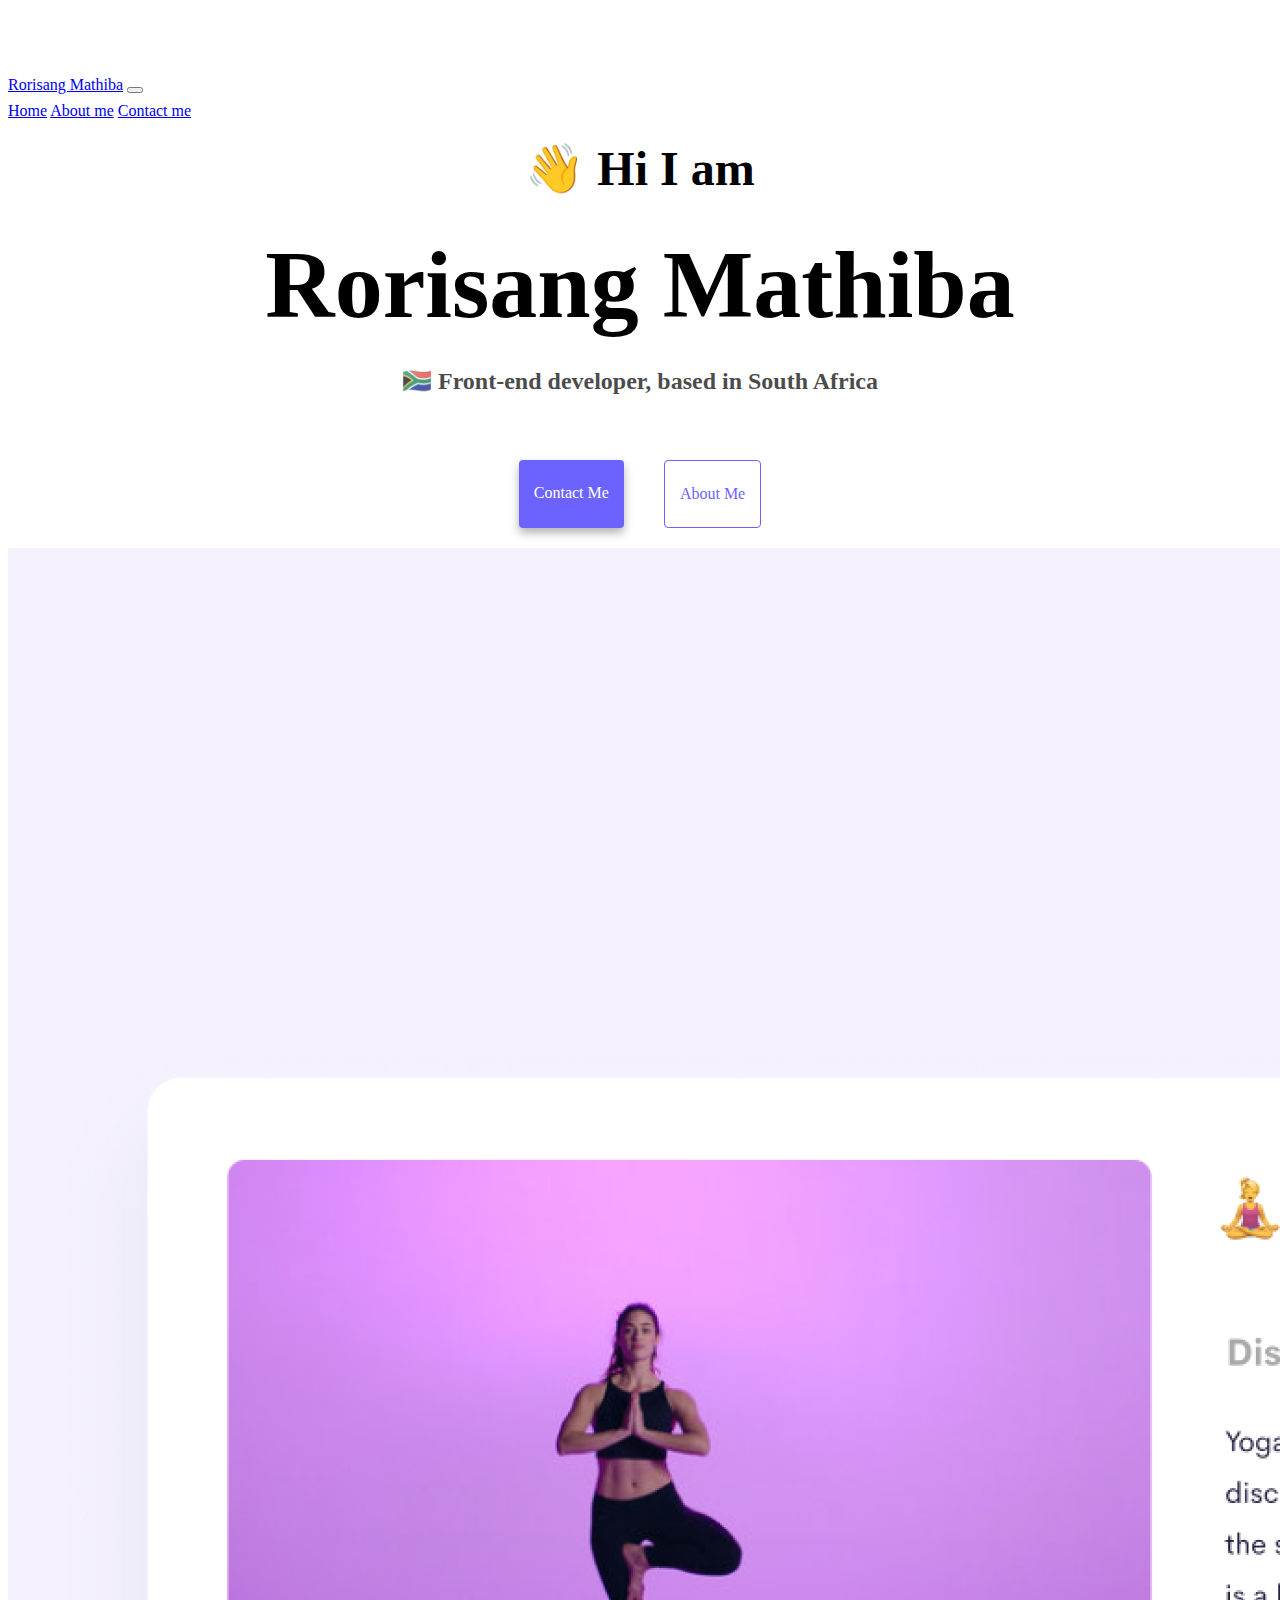
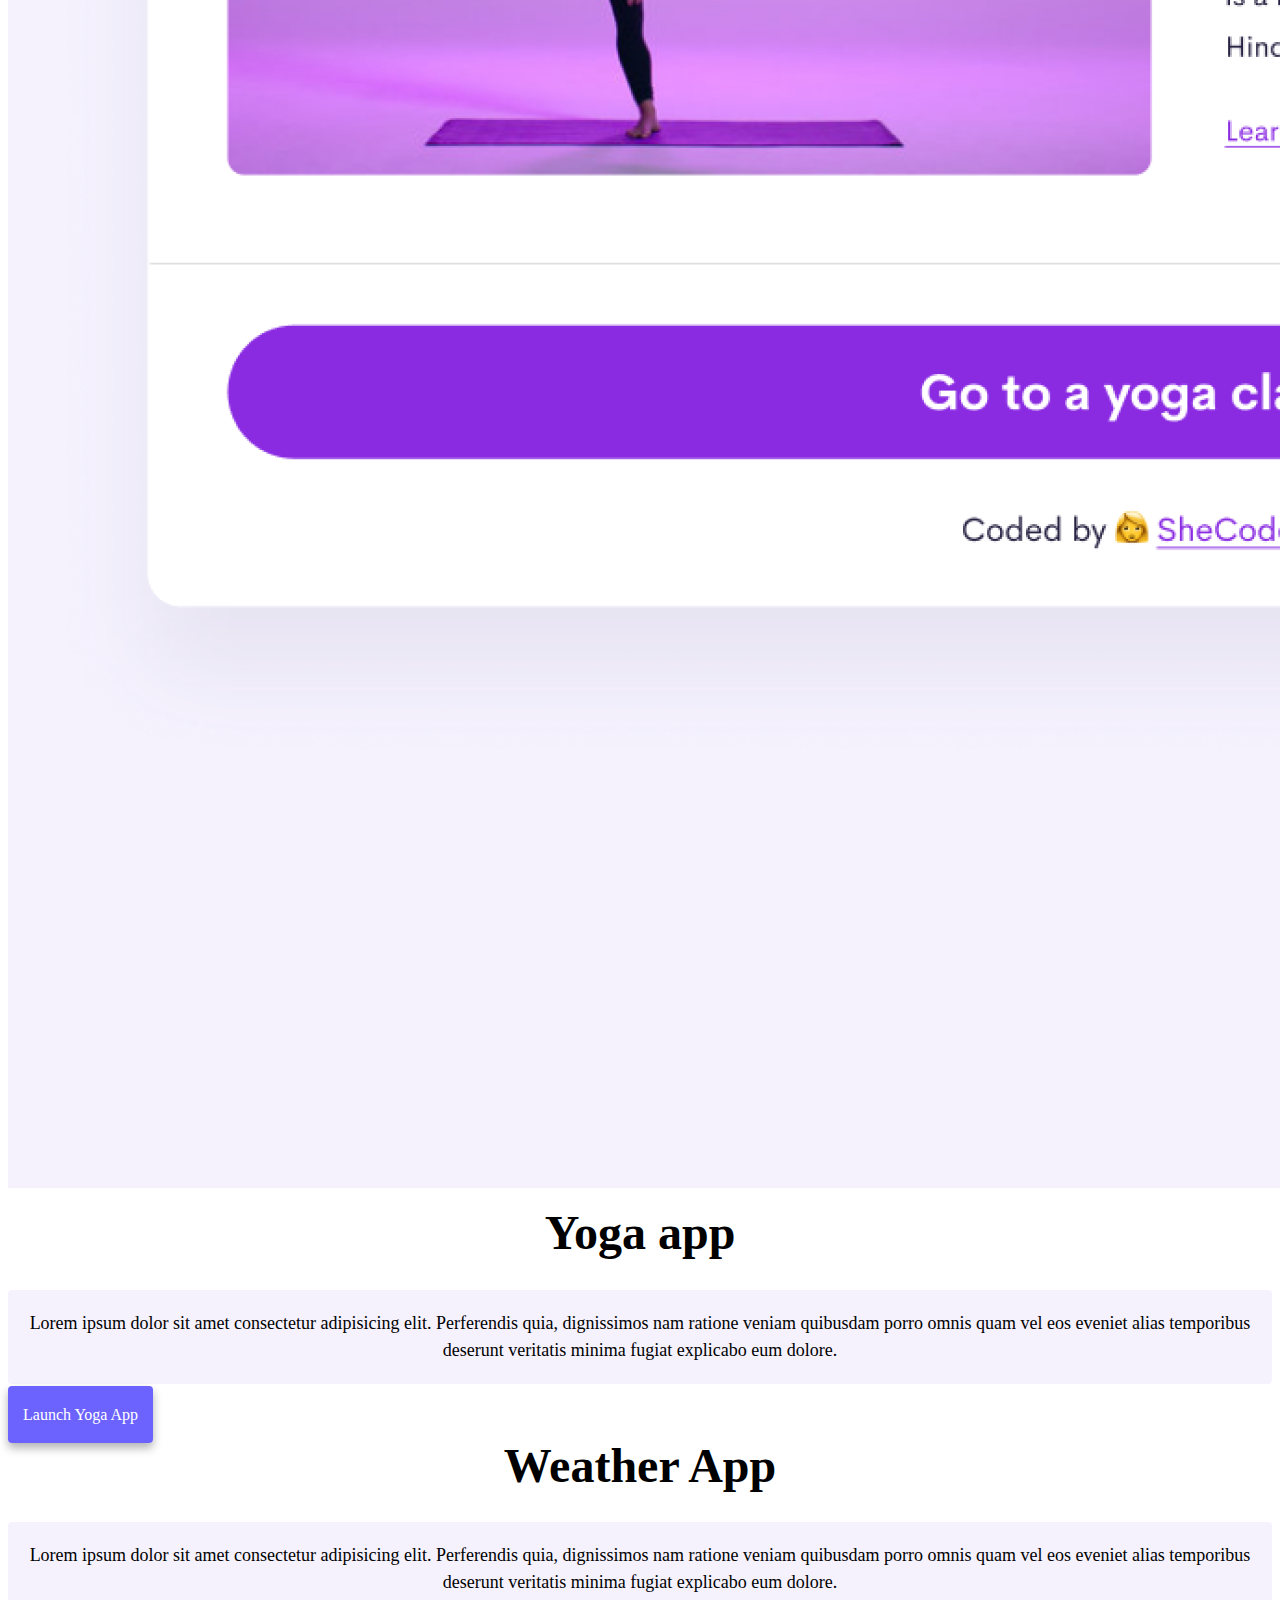
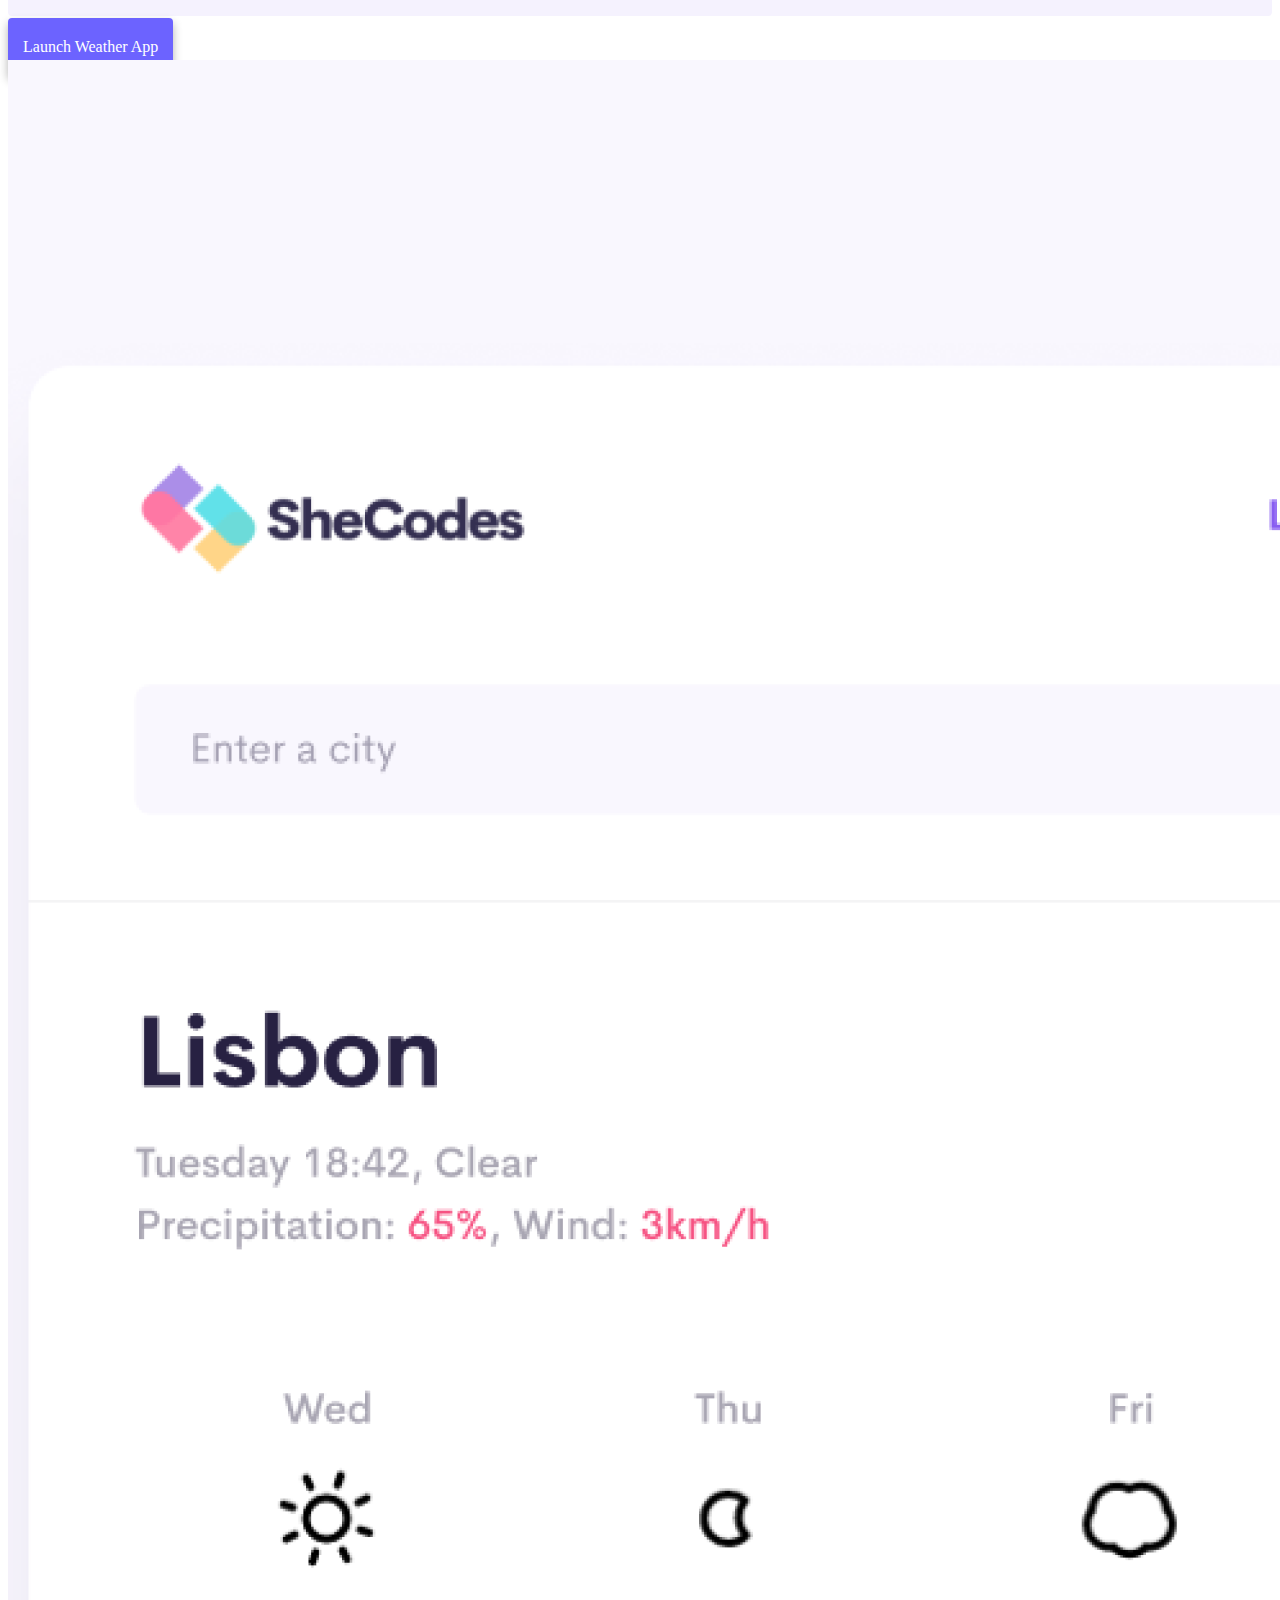
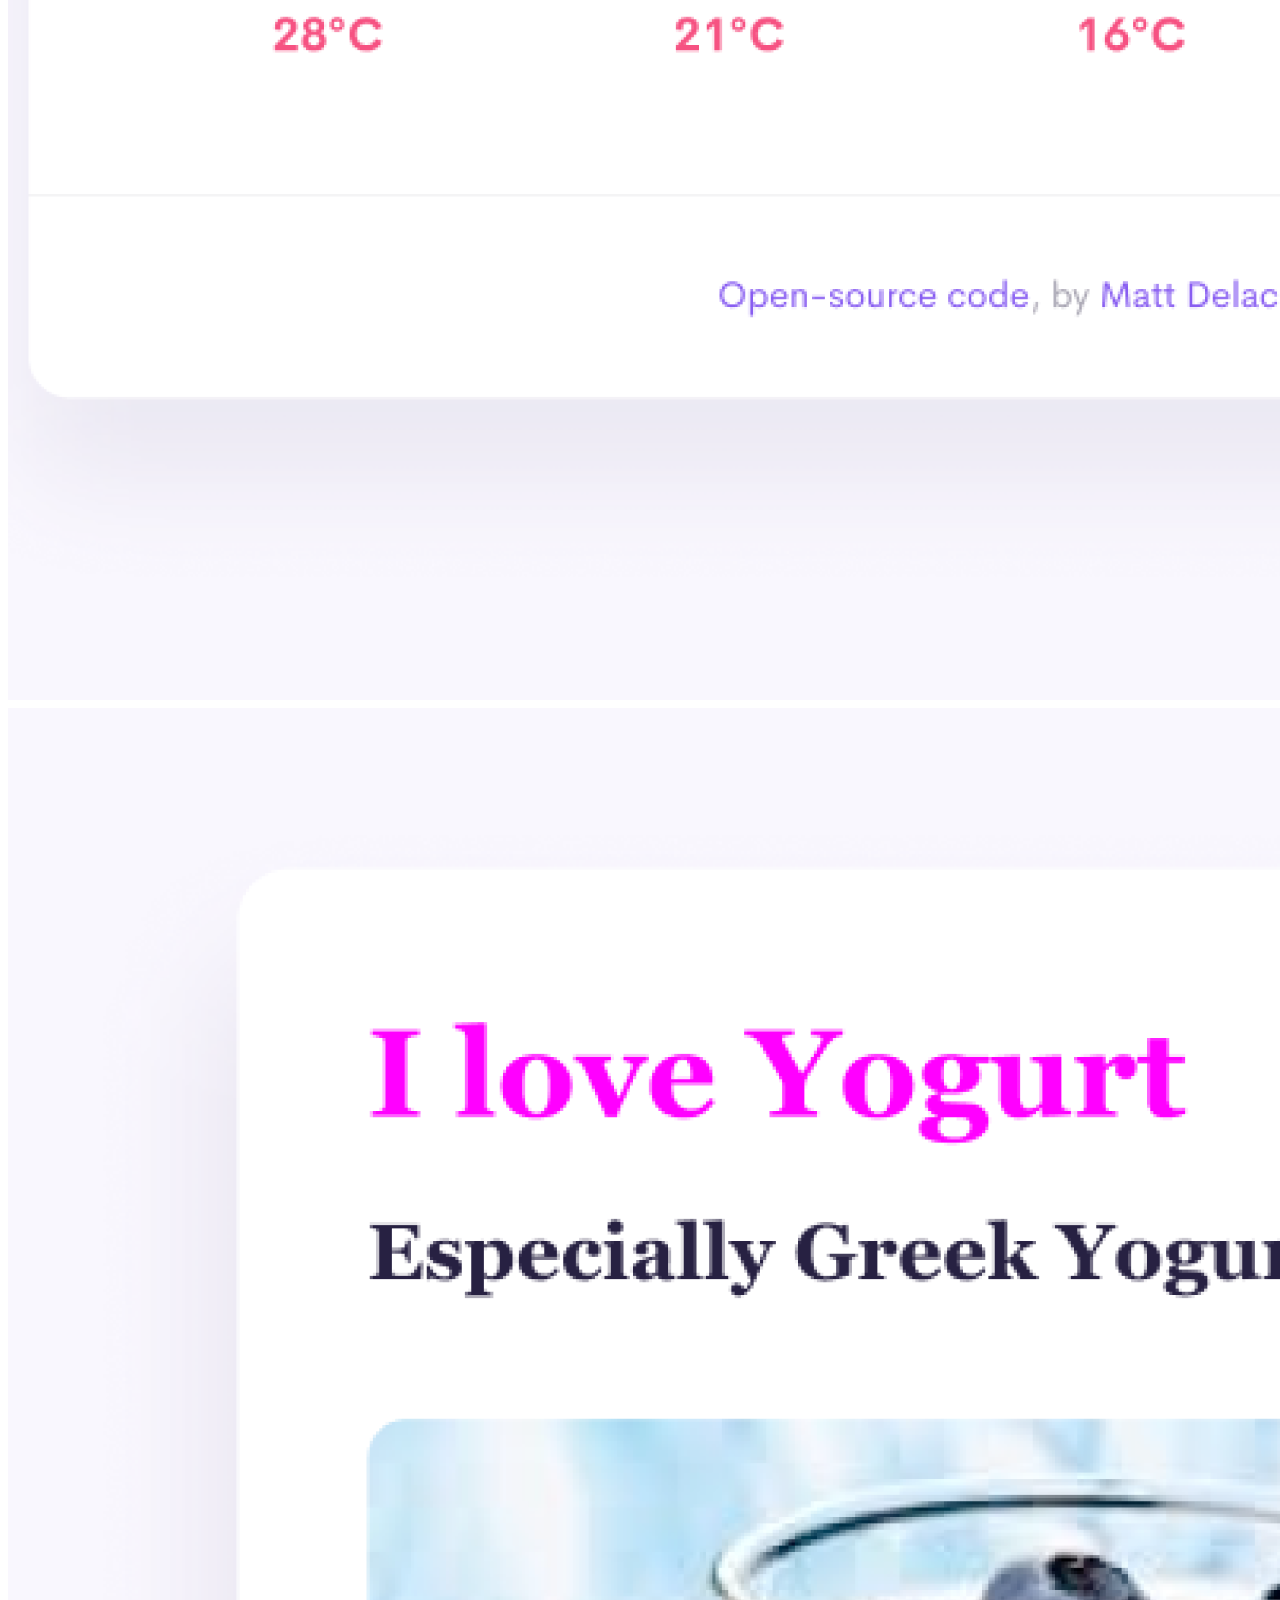
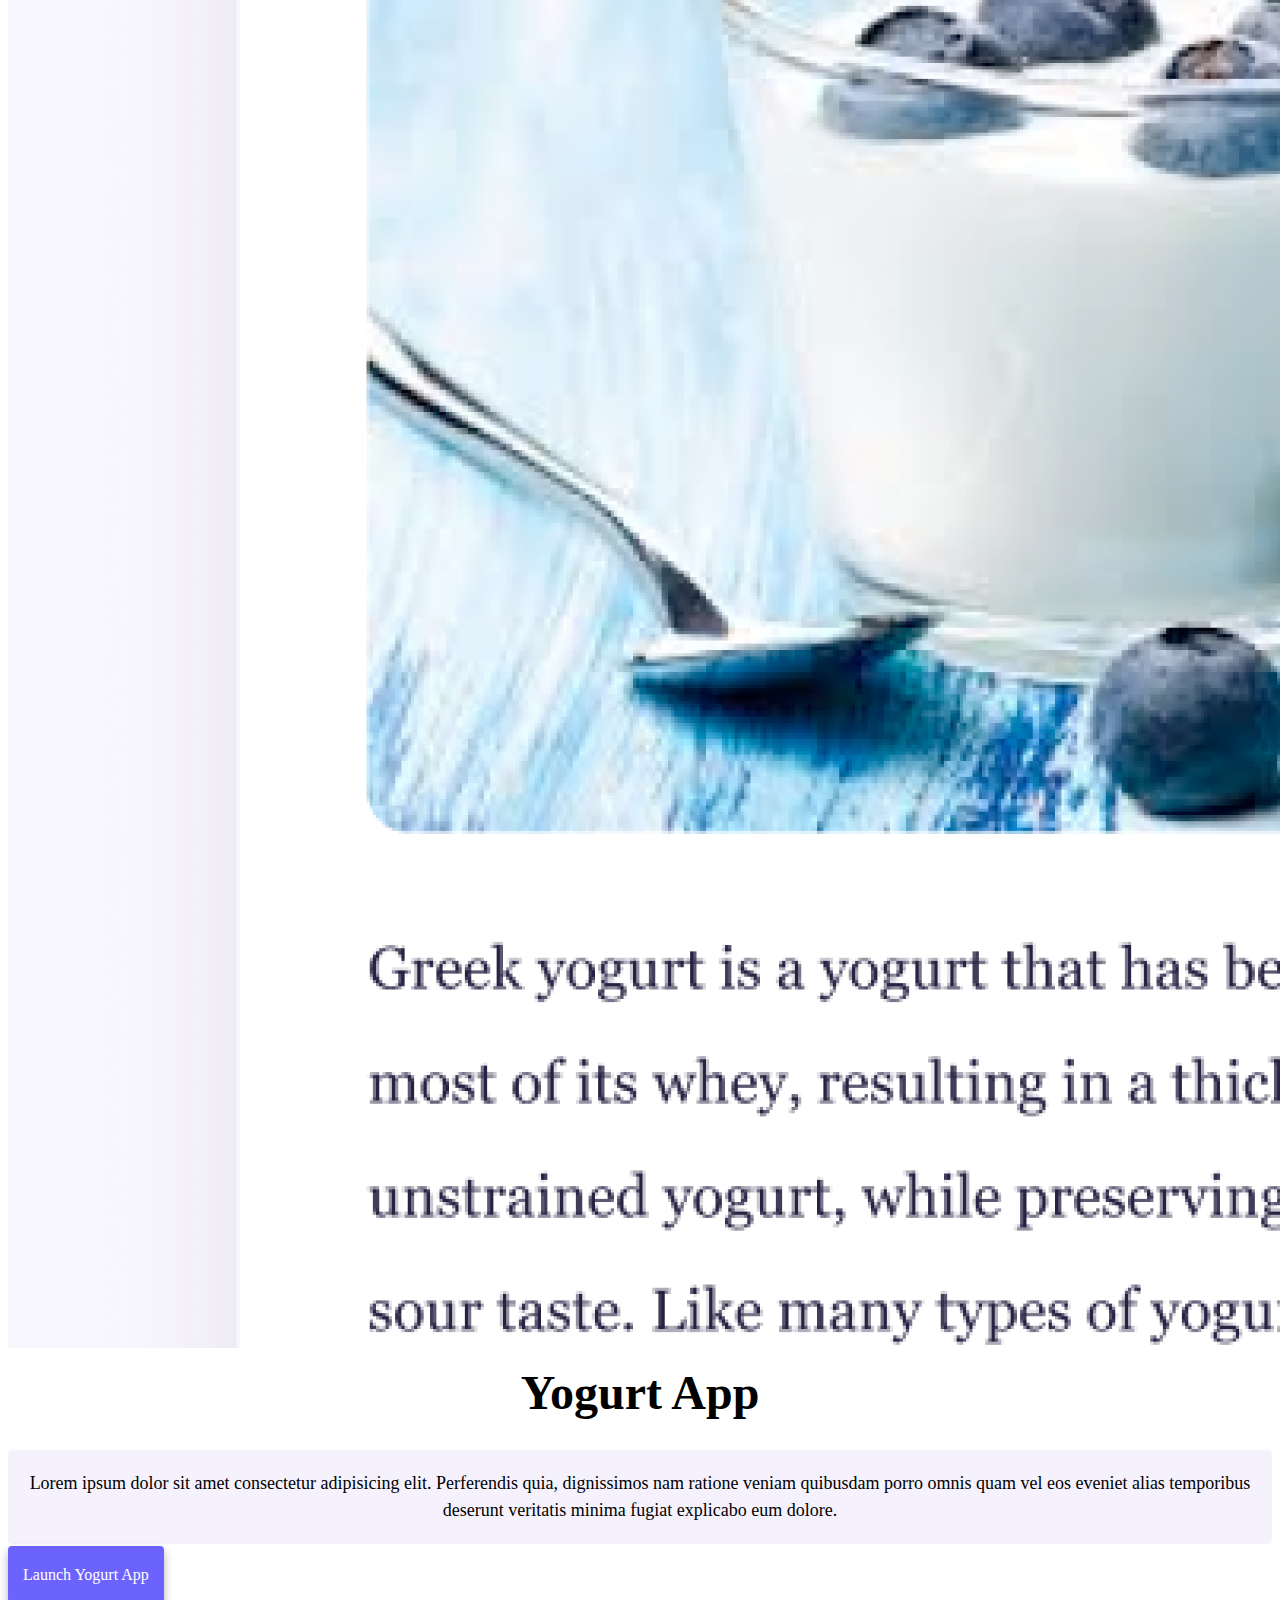
<file: index.html>
<!DOCTYPE html>
<html lang="en">
  <head>
    <meta charset="UTF-8" />
    <meta http-equiv="X-UA-Compatible" content="IE=edge" />
    <meta name="viewport" content="width=device-width, initial-scale=1.0" />
    <title>Front-end Developer - Rorisang Mathiba</title>
    <meta
      name="description"
      content="Rorisang Mathiba is a front-end Developer based in South Africa, these are her projects."
    />
    <link rel="stylesheet" href="style.css" />
    <link
      href="https://cdn.jsdelivr.net/npm/bootstrap@5.3.5/dist/css/bootstrap.min.css"
      rel="stylesheet"
      integrity="sha384-SgOJa3DmI69IUzQ2PVdRZhwQ+dy64/BUtbMJw1MZ8t5HZApcHrRKUc4W0kG879m7"
      crossorigin="anonymous"
    />
    <script
      src="https://cdn.jsdelivr.net/npm/bootstrap@5.3.5/dist/js/bootstrap.bundle.min.js"
      integrity="sha384-k6d4wzSIapyDyv1kpU366/PK5hCdSbCRGRCMv+eplOQJWyd1fbcAu9OCUj5zNLiq"
      crossorigin="anonymous"
    ></script>
  </head>
  <body>
    <nav class="navbar navbar-expand-lg navbar-light bg-light fixed-top">
      <div class="container-fluid">
        <a class="navbar-brand" href="index.html">Rorisang Mathiba</a>
        <button
          class="navbar-toggler"
          type="button"
          data-bs-toggle="collapse"
          data-bs-target="#navbarNavAltMarkup"
          aria-controls="navbarNavAltMarkup"
          aria-expanded="false"
          aria-label="Toggle navigation"
        >
          <span class="navbar-toggler-icon"></span>
        </button>
        <div class="collapse navbar-collapse" id="navbarNavAltMarkup">
          <div class="navbar-nav">
            <a class="nav-link active" aria-current="page" href="#">Home</a>
            <a class="nav-link" href="#">About me</a>
            <a class="nav-link" href="#">Contact me</a>
          </div>
        </div>
      </div>
    </nav>

    <h2 class="text-center">👋 Hi I am</h2>
    <h1 class="text-center">Rorisang Mathiba</h1>
    <h3 class="text-center">🇿🇦 Front-end developer, based in South Africa</h3>
    <div class="navigation-links">
      <a href="about.html#contact" class="contact-link">Contact me</a>
      <a href="about.html" class="about-link">About me</a>
    </div>
    <div class="container">
      <div class="row">
        <div class="col-md-6">
          <img
            src="images/yoga.png"
            class="img-fluid rounded d-none d-sm-block"
            alt="Yoga Project"
          />
        </div>
        <div class="col-md-6">
          <h2>Yoga app</h2>
          <p>
            Lorem ipsum dolor sit amet consectetur adipisicing elit. Perferendis
            quia, dignissimos nam ratione veniam quibusdam porro omnis quam vel
            eos eveniet alias temporibus deserunt veritatis minima fugiat
            explicabo eum dolore.
          </p>
          <div class="mt-5">
            <a href="#" class="primary-link" title="Yoga Project"
              >Launch Yoga App</a
            >
          </div>
        </div>
      </div>
      <div class="row mt-5">
        <div class="col-md-6">
          <h2 class="mb-3">Weather App</h2>
          <p>
            Lorem ipsum dolor sit amet consectetur adipisicing elit. Perferendis
            quia, dignissimos nam ratione veniam quibusdam porro omnis quam vel
            eos eveniet alias temporibus deserunt veritatis minima fugiat
            explicabo eum dolore.
          </p>
          <div class="mb-5 mt-5">
            <a href="#" class="primary-link" title="Weather Project"
              >Launch Weather App</a
            >
          </div>
        </div>
        <div class="col-md-6">
          <img
            src="images/weather.png"
            class="img-fluid rounded d-none d-sm-block"
            alt="Weather Project"
          />
        </div>
      </div>
      <div class="row mt-5">
        <div class="col-md-6">
          <img
            src="images/yogurt.png"
            class="img-fluid rounded d-none d-sm-block"
            alt="Yogurt Project"
          />
        </div>
        <div class="col-md-6">
          <h2 class="mb-3">Yogurt App</h2>
          <p>
            Lorem ipsum dolor sit amet consectetur adipisicing elit. Perferendis
            quia, dignissimos nam ratione veniam quibusdam porro omnis quam vel
            eos eveniet alias temporibus deserunt veritatis minima fugiat
            explicabo eum dolore.
          </p>
          <div class="mt-5">
            <a href="#" class="primary-link" title="Yoga Project"
              >Launch Yogurt App</a
            >
          </div>
        </div>
      </div>
    </div>
  </body>
</html>
</file>
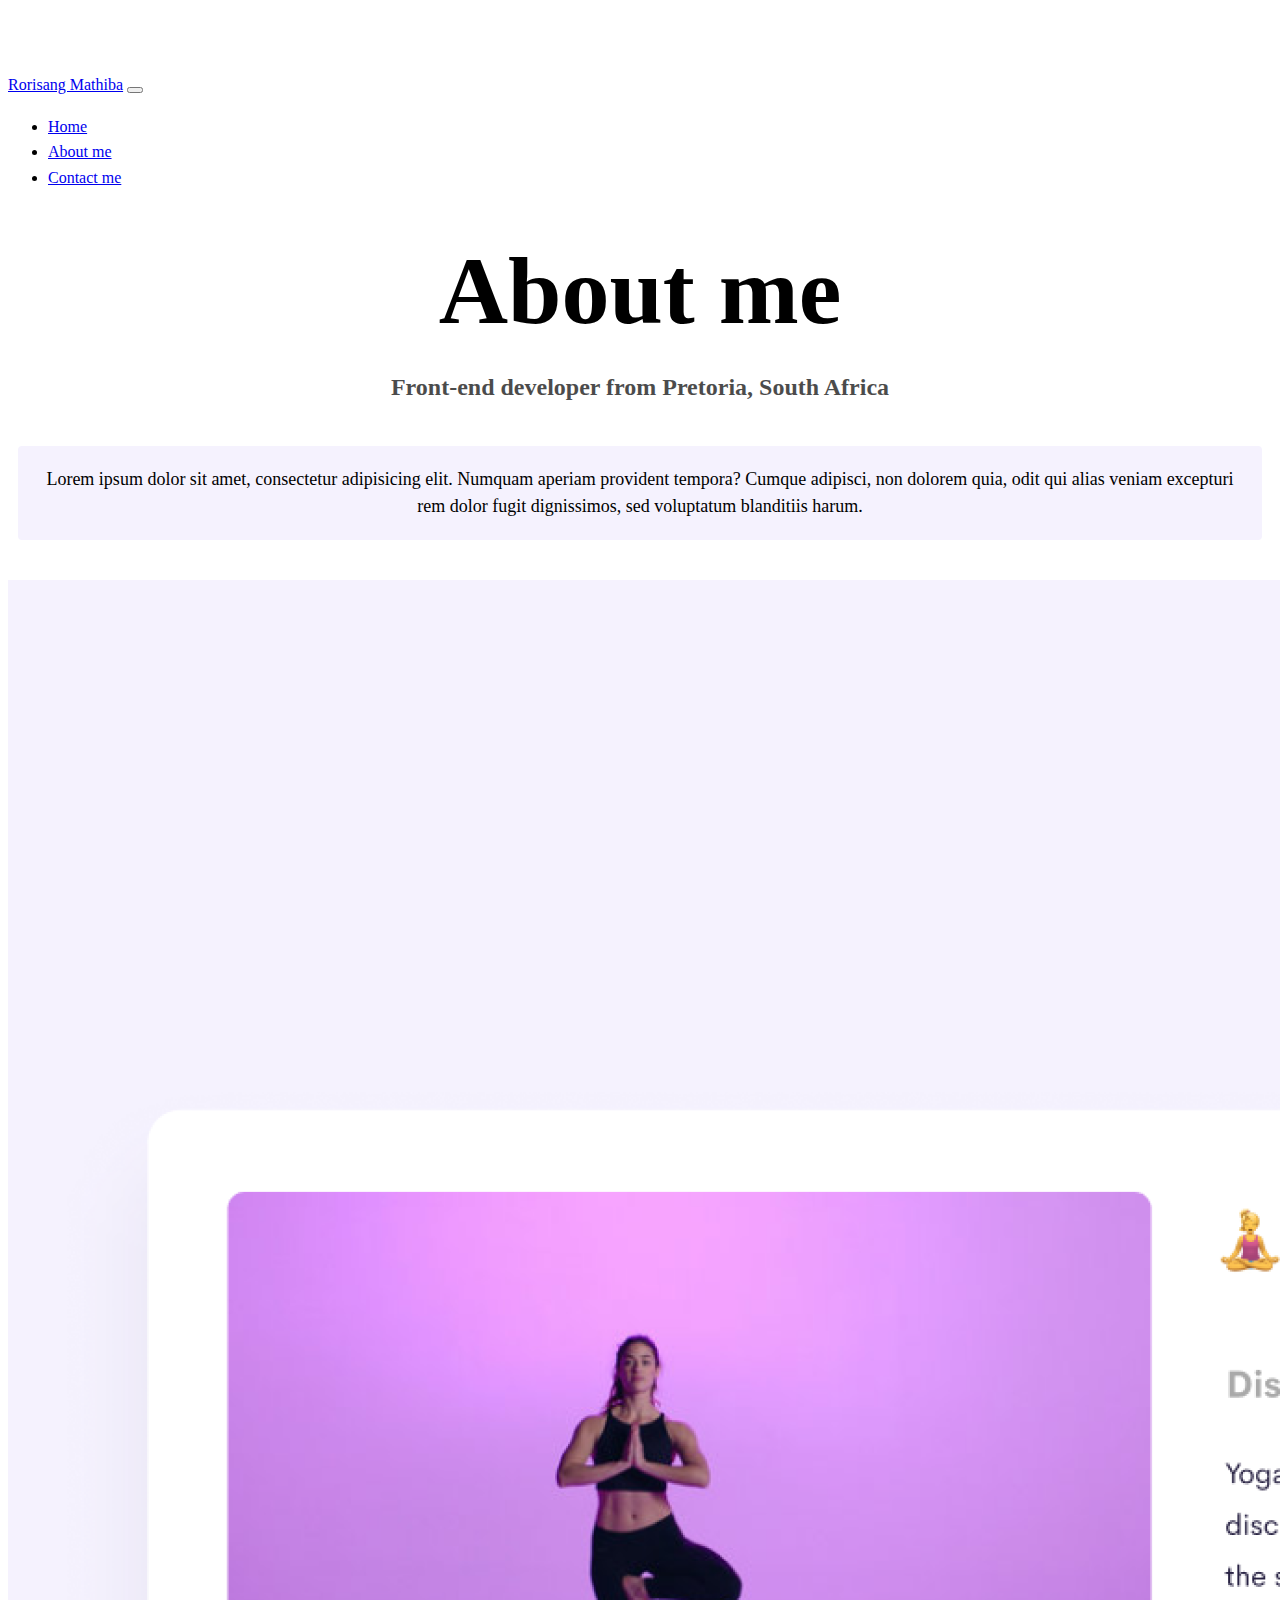
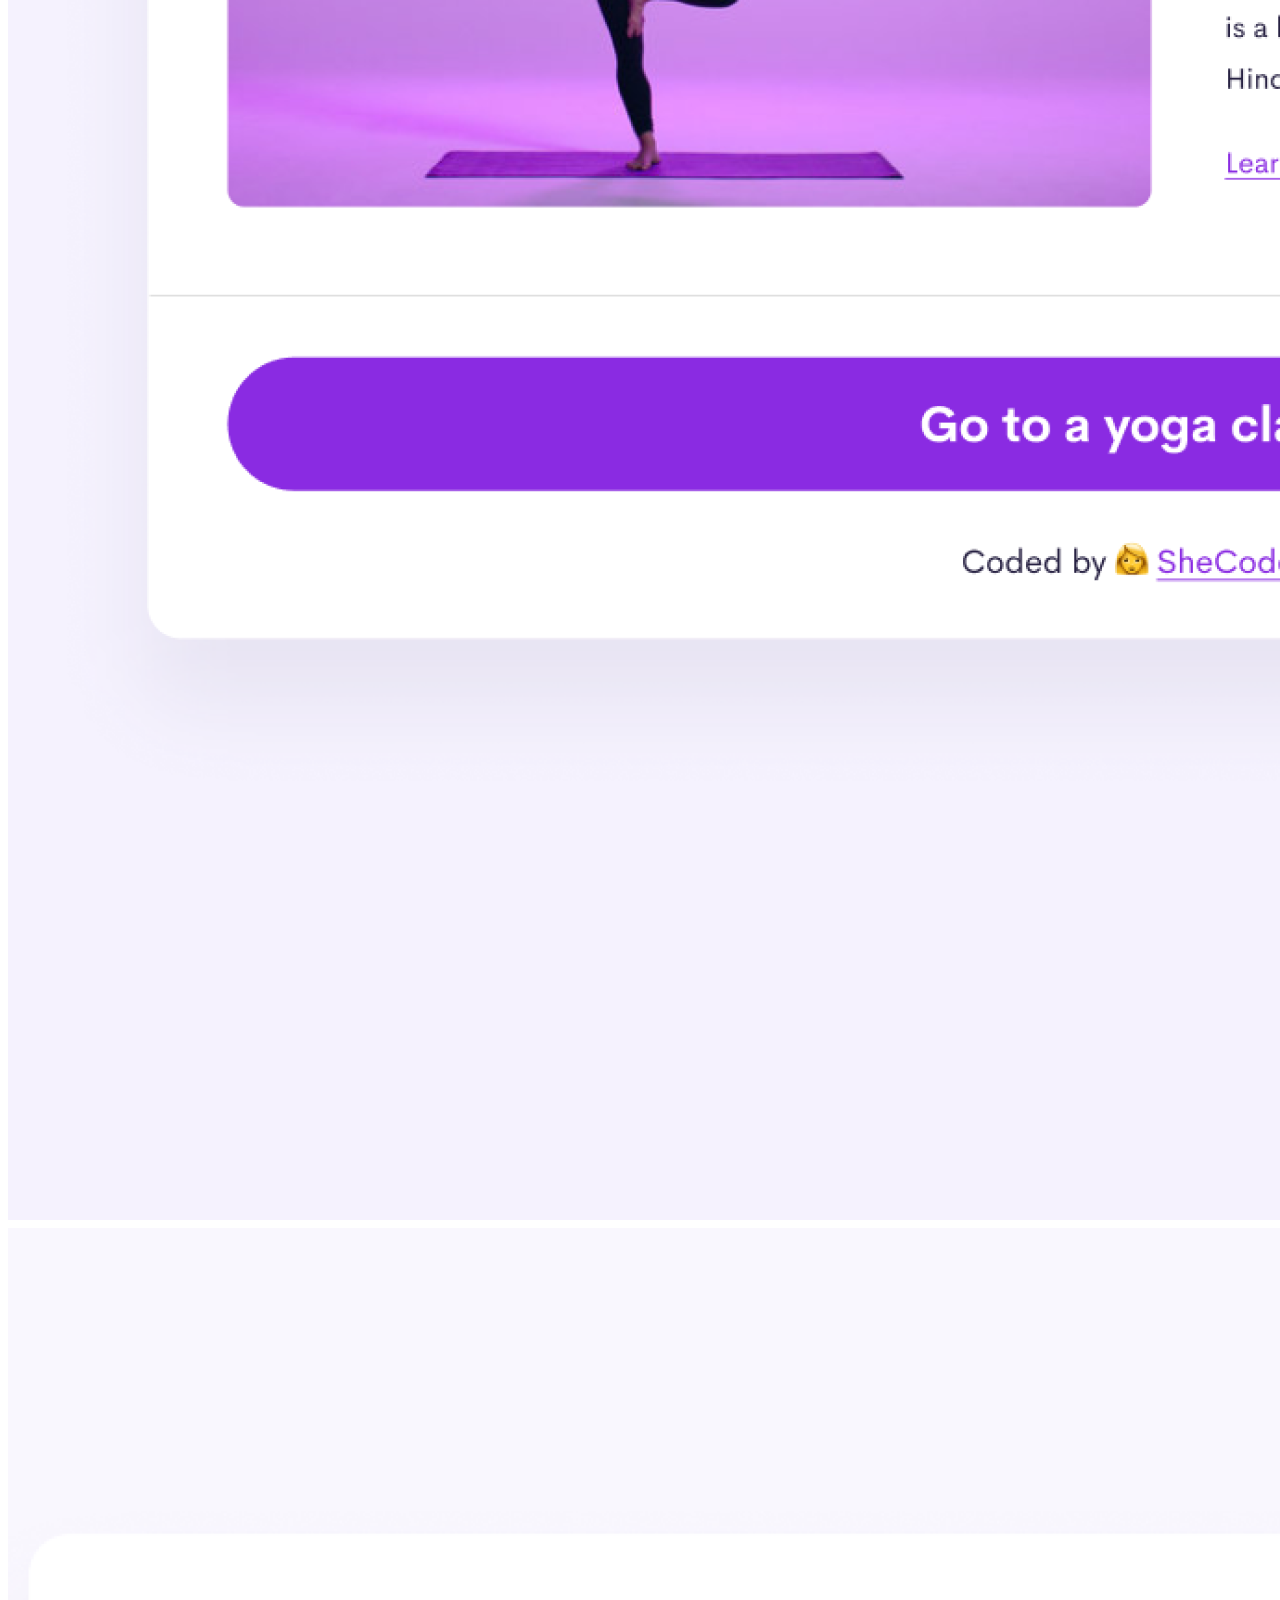
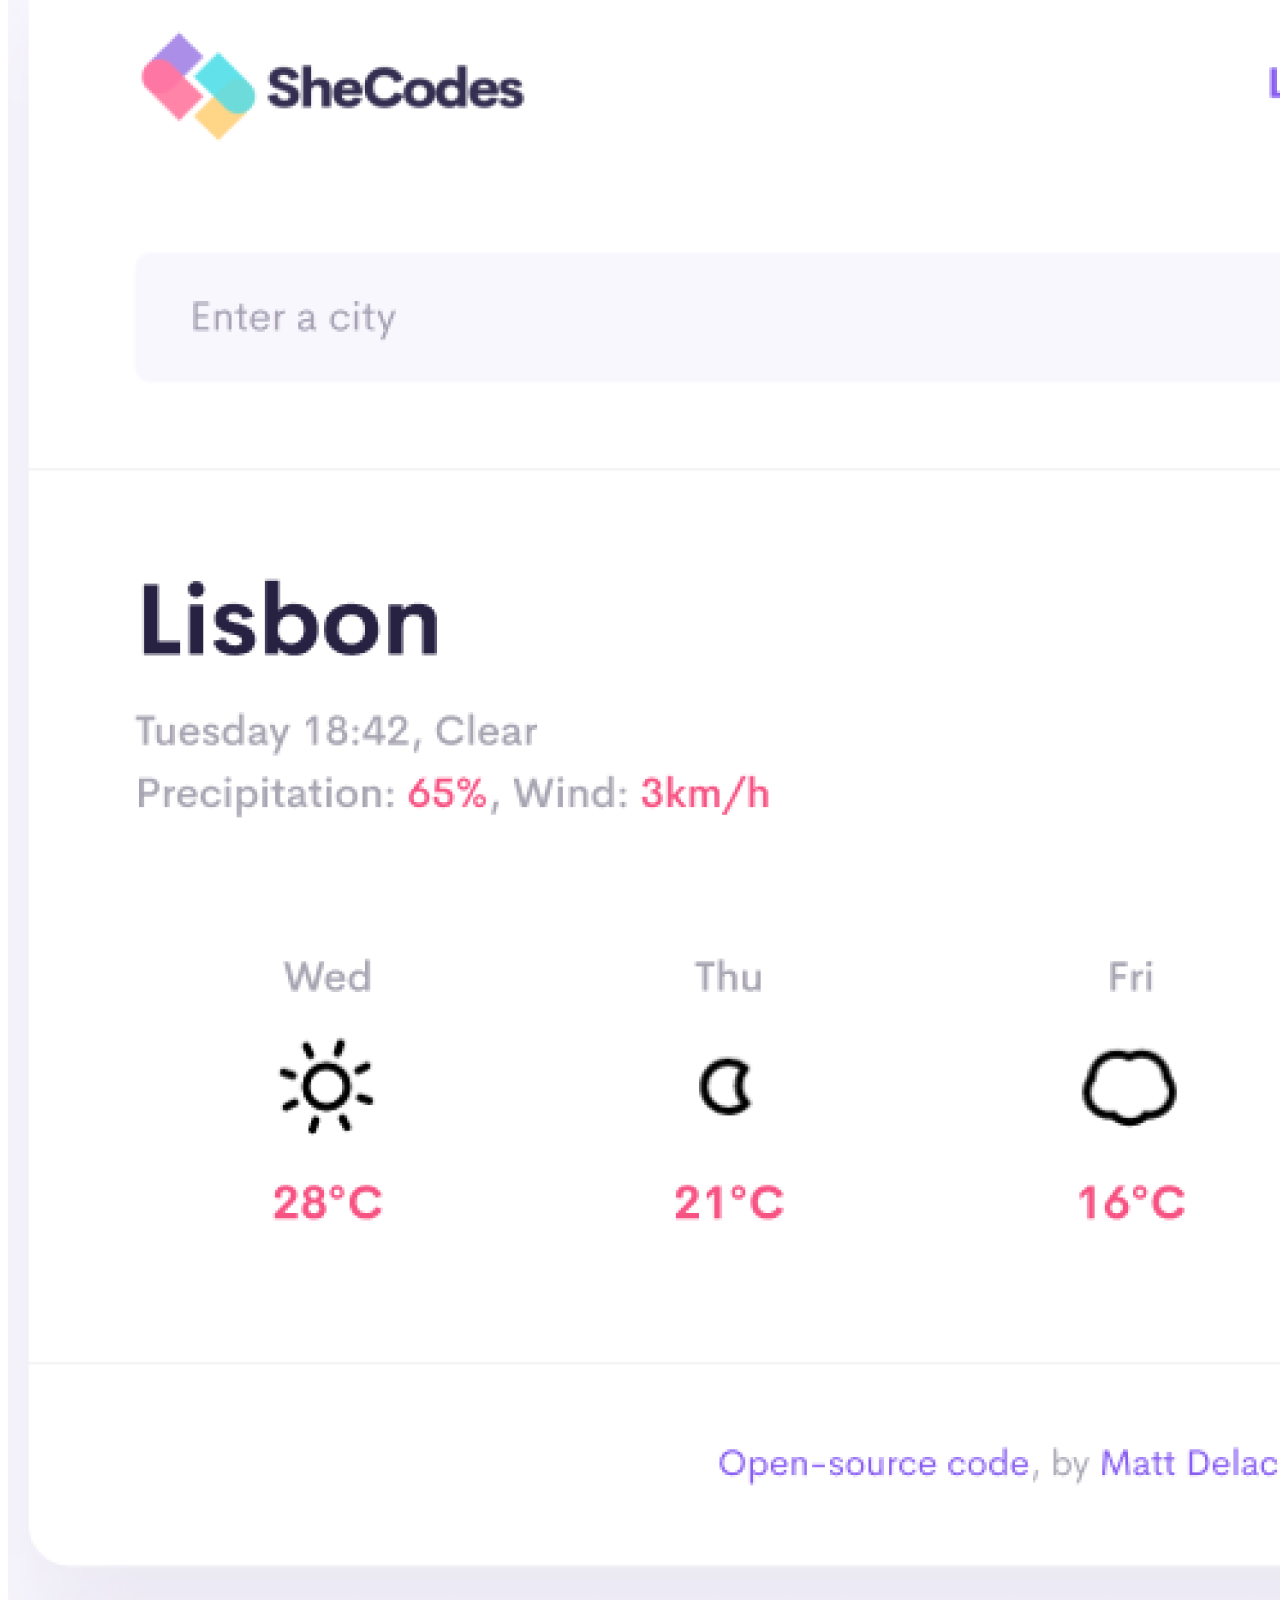
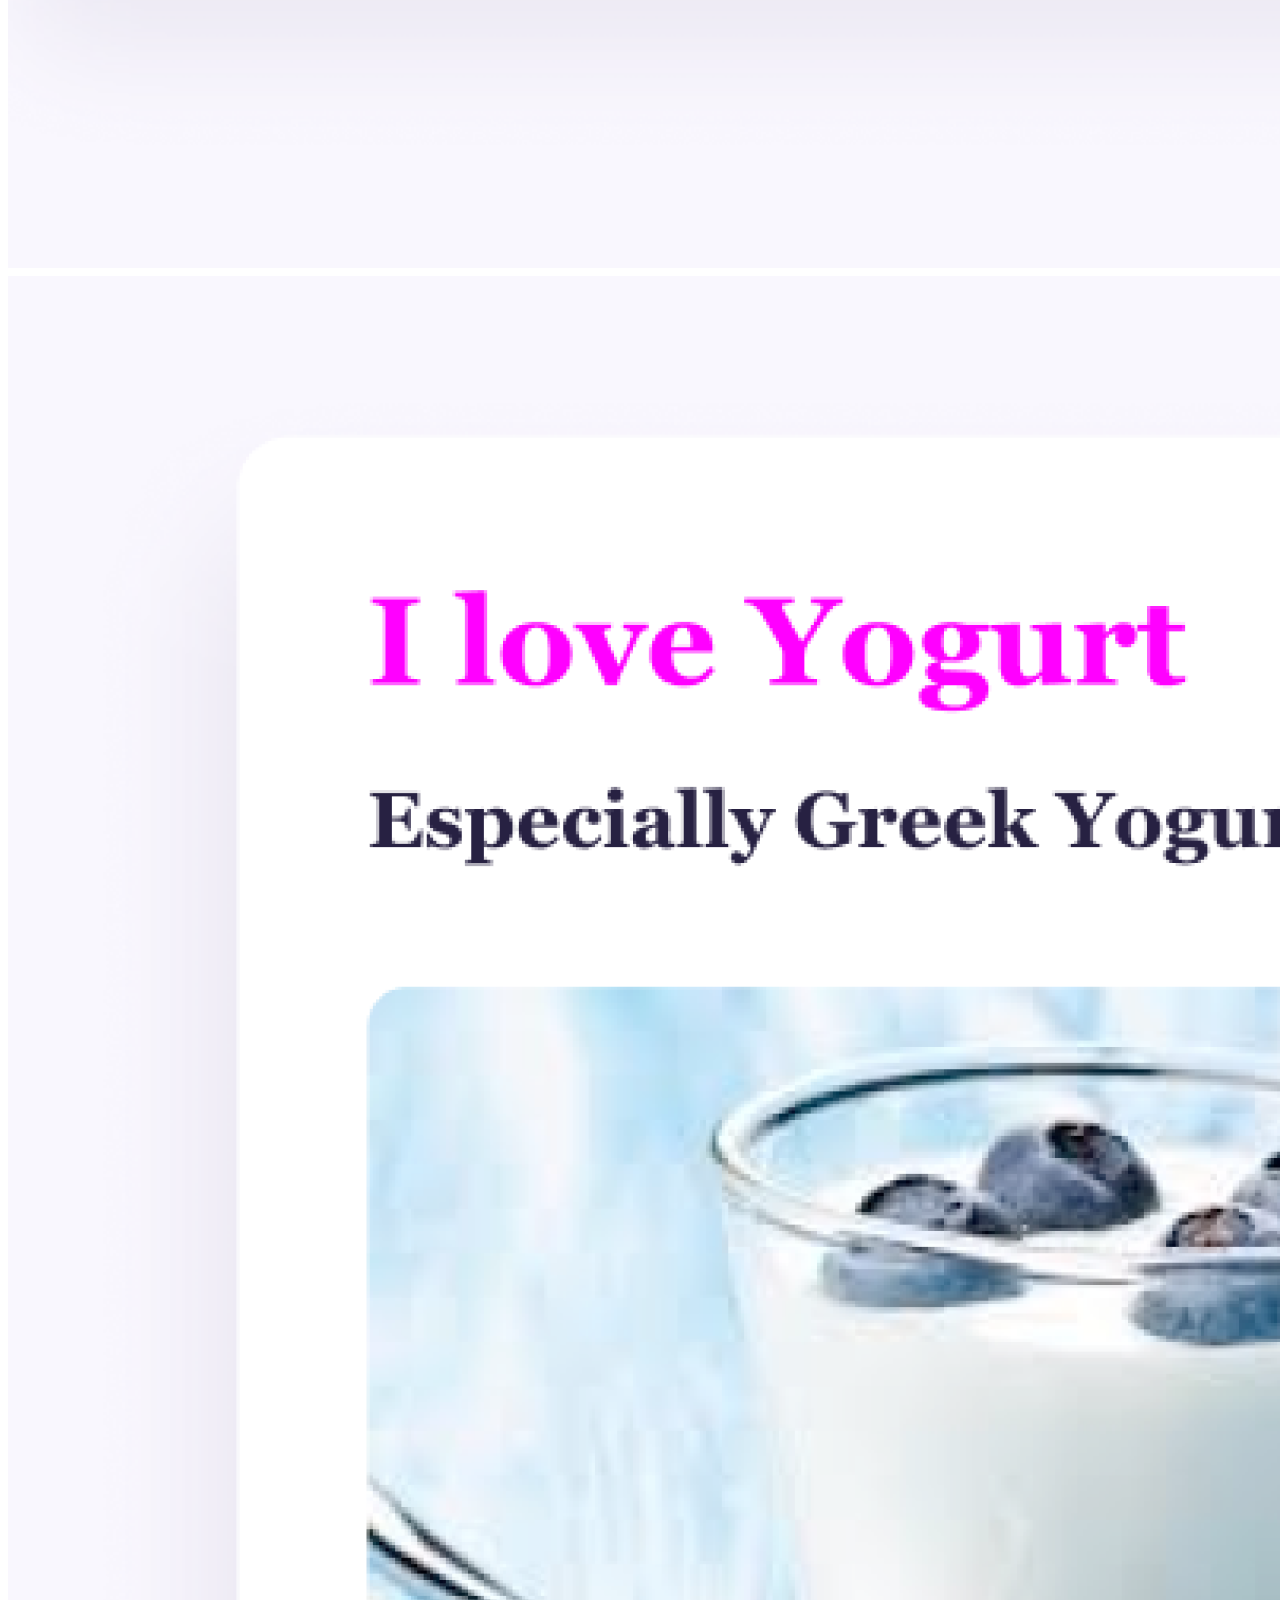
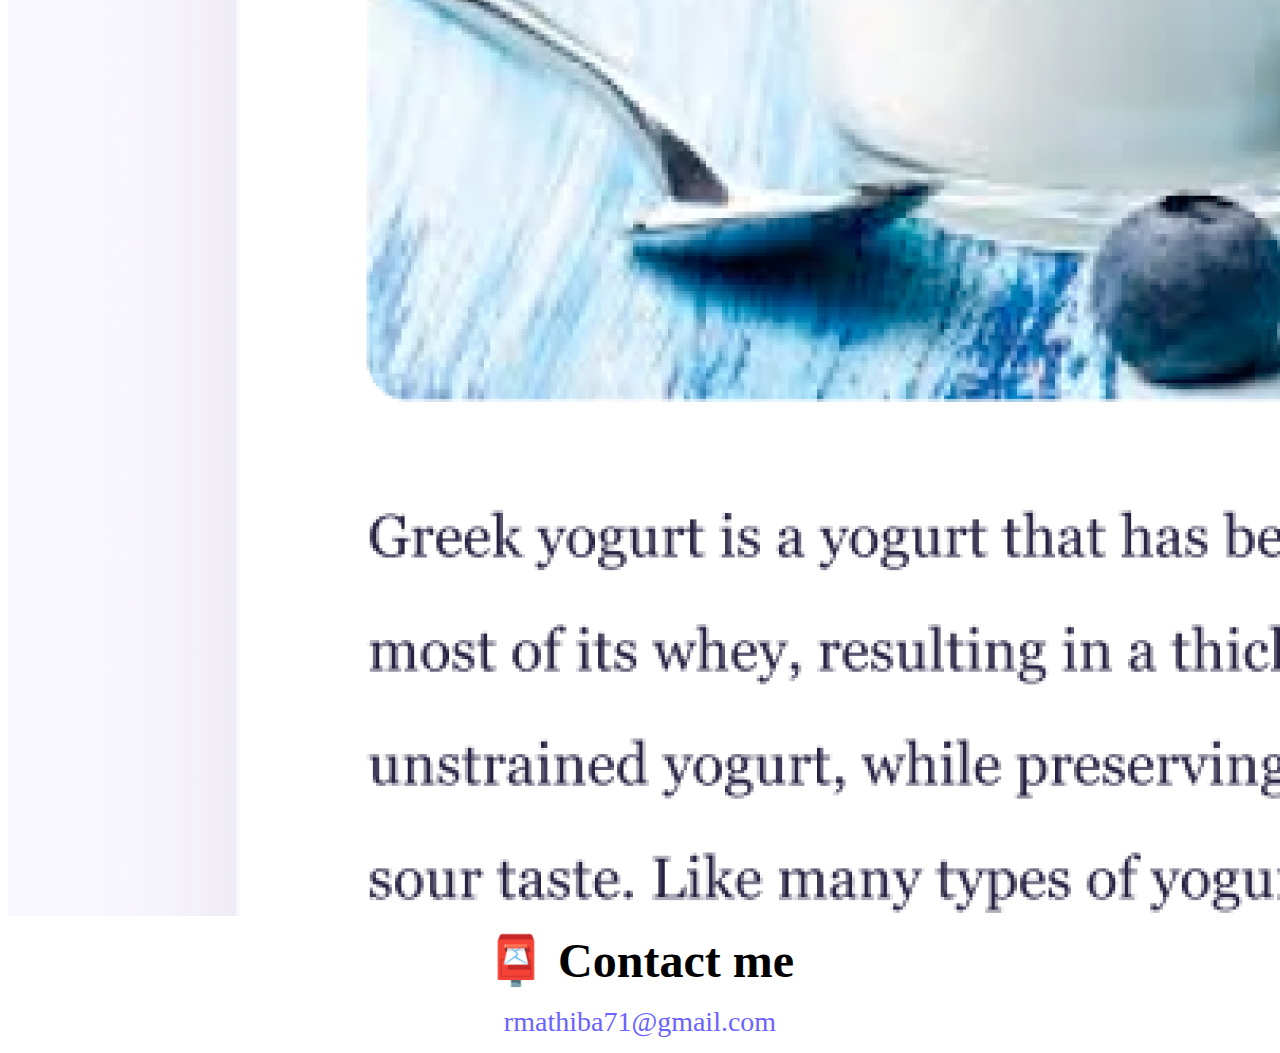
<file: about.html>
<!DOCTYPE html>
<html lang="en">
  <head>
    <meta charset="UTF-8" />
    <meta http-equiv="X-UA-Compatible" content="IE=edge" />
    <meta name="viewport" content="width=device-width, initial-scale=1.0" />
    <link rel="stylesheet" href="style.css" />
    <link
      href="https://cdn.jsdelivr.net/npm/bootstrap@5.3.5/dist/css/bootstrap.min.css"
      rel="stylesheet"
      integrity="sha384-SgOJa3DmI69IUzQ2PVdRZhwQ+dy64/BUtbMJw1MZ8t5HZApcHrRKUc4W0kG879m7"
      crossorigin="anonymous"
    />
    <script
      src="https://cdn.jsdelivr.net/npm/bootstrap@5.3.5/dist/js/bootstrap.bundle.min.js"
      integrity="sha384-k6d4wzSIapyDyv1kpU366/PK5hCdSbCRGRCMv+eplOQJWyd1fbcAu9OCUj5zNLiq"
      crossorigin="anonymous"
    ></script>
    <title>About Rorisang Mathiba</title>
  </head>
  <body>
    <nav class="navbar navbar-expand-lg navbar-light bg-light fixed-top">
      <div class="container">
        <a class="navbar-brand" href="index.html">Rorisang Mathiba</a>
        <button
          class="navbar-toggler"
          type="button"
          data-bs-toggle="collapse"
          data-bs-target="#navbarNav"
          aria-controls="navbarNav"
          aria-expanded="false"
          aria-label="Toggle navigation"
        >
          <span class="navbar-toggler-icon"></span>
        </button>
        <div class="collapse navbar-collapse" id="navbarNav">
          <ul class="navbar-nav">
            <li class="nav-item">
              <a class="nav-link" aria-current="page" href="index.html">Home</a>
            </li>
            <li class="nav-item">
              <a class="nav-link active" href="about.html">About me</a>
            </li>
            <li class="nav-item">
              <a class="nav-link" href="about.html#contact">Contact me</a>
            </li>
          </ul>
        </div>
      </div>
    </nav>

    <h1 class="text-center">About me</h1>
    <h3 class="text-center">Front-end developer from Pretoria, South Africa</h3>
    <div class="about-paragraphs text-center">
      <p>
        Lorem ipsum dolor sit amet, consectetur adipisicing elit. Numquam
        aperiam provident tempora? Cumque adipisci, non dolorem quia, odit qui
        alias veniam excepturi rem dolor fugit dignissimos, sed voluptatum
        blanditiis harum.
      </p>
    </div>
    <div class="container">
      <div class="row">
        <div class="col-sm-4">
          <img src="images/yoga.png" class="img-fluid p-2 shadow rounded" />
        </div>
        <div class="col-sm-4">
          <img src="images/weather.png" class="img-fluid p-2 shadow rounded" />
        </div>
        <div class="col-sm-4">
          <img src="images/yogurt.png" class="img-fluid p-2 shadow rounded" />
        </div>
      </div>
    </div>
    <div id="contact" class="mt-5">
      <h2>📮 Contact me</h2>
      <a href="mailto:rmathiba71@gmail" class="email-link">
        rmathiba71@gmail.com
      </a>
    </div>
  </body>
</html>
</file>
<file: style.css>
:root {
  --primary-color: #6c63ff;
  --secondary-color: #f5f2fe;
  --box-shadow: 0 5px 10px rgba(0, 0, 0, 0.3);
}

body {
  line-height: 1.6;
  padding-top: 56px;
}

h1,
h2,
h3 {
  text-align: center;
  margin: 0;
}

h1 {
  font-size: 96px;
}

h2 {
  font-size: 48px;
}

h3 {
  font-size: 24px;
  opacity: 0.7;
}

p {
  background: var(--secondary-color);
  padding: 20px;
  border-radius: 4px;
  font-size: 18px;
  line-height: 1.5;
  text-align: center;
}

.navigation-links {
  display: flex;
  margin-top: 40px;
  justify-content: center;
}

.navigation-links a {
  margin: 20px;
  border-radius: 4px;
  padding: 20px 15px;
  text-decoration: none;
  text-transform: capitalize;
}

.contact-link {
  background: var(--primary-color);
  box-shadow: var(--box-shadow);
  color: white;
}

.about-link {
  color: var(--primary-color);
  border: 1px solid var(--primary-color);
}

.homepage-link {
  color: var(--primary-color);
  text-align: center;
  display: block;
}

.about-paragraphs {
  display: flex;
  margin: 30px 0;
}

.about-paragraphs p {
  margin: 10px;
}

.email-link {
  display: flex;
  justify-content: center;
  color: var(--primary-color);
  font-size: 28px;
  text-decoration: none;
}

.email-link:hover {
  text-decoration: underline;
}
.fixed-top {
  position: fixed;
  top: 0;
  right: 0;
  left: 0;
  z-index: 1030;
}
.navbar {
  position: relative;
  display: flex;
  flex-wrap: wrap;
  align-items: center;
  justify-content: space-between;
  padding-top: 0.5rem;
  padding-bottom: 0.5rem;
}

.text-center {
  text-align: center !important;
}

.primary-link {
  border-radius: 4px;
  padding: 20px 15px;
  text-decoration: none;
  text-transform: capitalize;
  background: var(--primary-color);
  box-shadow: var(--box-shadow);
  color: white;
}
</file>
